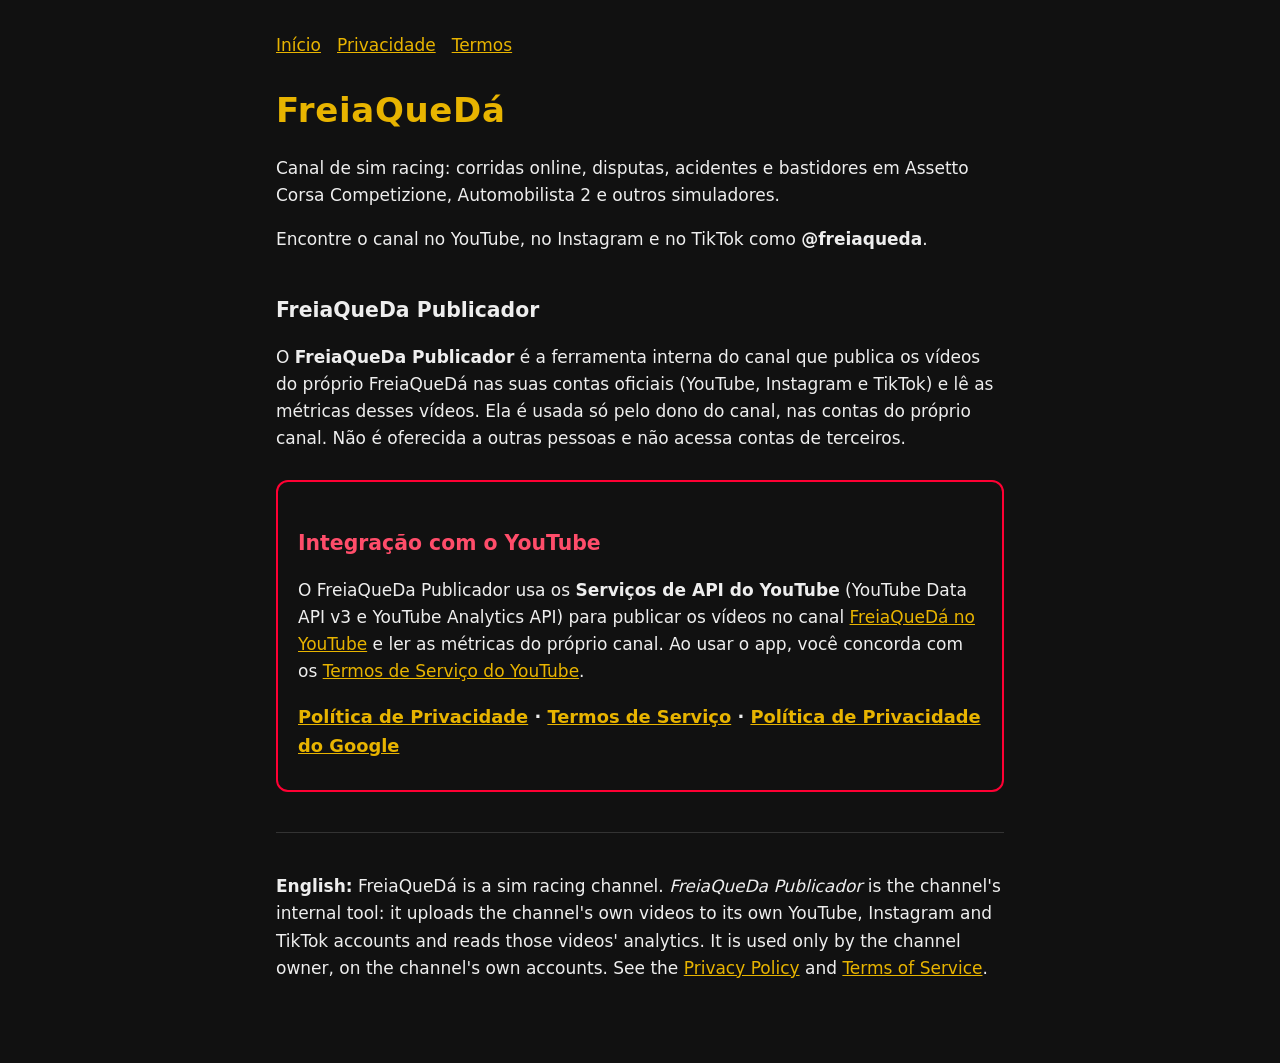
<file: index.html>
<!doctype html>
<html lang="pt-BR">
<head>
<meta charset="utf-8">
<meta name="viewport" content="width=device-width, initial-scale=1">
<title>FreiaQueDá</title>
<link rel="stylesheet" href="estilo.css">
</head>
<body>
<main>
<nav><a href="index.html">Início</a><a href="privacidade.html">Privacidade</a><a href="termos.html">Termos</a></nav>
<h1>FreiaQueDá</h1>
<p>Canal de sim racing: corridas online, disputas, acidentes e bastidores em Assetto Corsa Competizione,
Automobilista 2 e outros simuladores.</p>
<p>Encontre o canal no YouTube, no Instagram e no TikTok como <strong>@freiaqueda</strong>.</p>

<h2>FreiaQueDa Publicador</h2>
<p>O <strong>FreiaQueDa Publicador</strong> é a ferramenta interna do canal que publica os vídeos do próprio
FreiaQueDá nas suas contas oficiais (YouTube, Instagram e TikTok) e lê as métricas desses vídeos. Ela é
usada só pelo dono do canal, nas contas do próprio canal. Não é oferecida a outras pessoas e não acessa
contas de terceiros.</p>
<div class="yt">
<h2>Integração com o YouTube</h2>
<p>O FreiaQueDa Publicador usa os <strong>Serviços de API do YouTube</strong> (YouTube Data API v3 e YouTube
Analytics API) para publicar os vídeos no canal <a href="https://www.youtube.com/@freiaqueda">FreiaQueDá no YouTube</a>
e ler as métricas do próprio canal. Ao usar o app, você concorda com os
<a href="https://www.youtube.com/t/terms">Termos de Serviço do YouTube</a>.</p>
<p class="links"><a href="privacidade.html">Política de Privacidade</a> · <a href="termos.html">Termos de Serviço</a>
· <a href="https://policies.google.com/privacy">Política de Privacidade do Google</a></p>
</div>

<hr>
<p lang="en"><strong>English:</strong> FreiaQueDá is a sim racing channel. <em>FreiaQueDa Publicador</em> is the
channel's internal tool: it uploads the channel's own videos to its own YouTube, Instagram and TikTok
accounts and reads those videos' analytics. It is used only by the channel owner, on the channel's own
accounts. See the <a href="privacidade.html#en">Privacy Policy</a> and <a href="termos.html#en">Terms of Service</a>.</p>
</main>
</body>
</html>
</file>
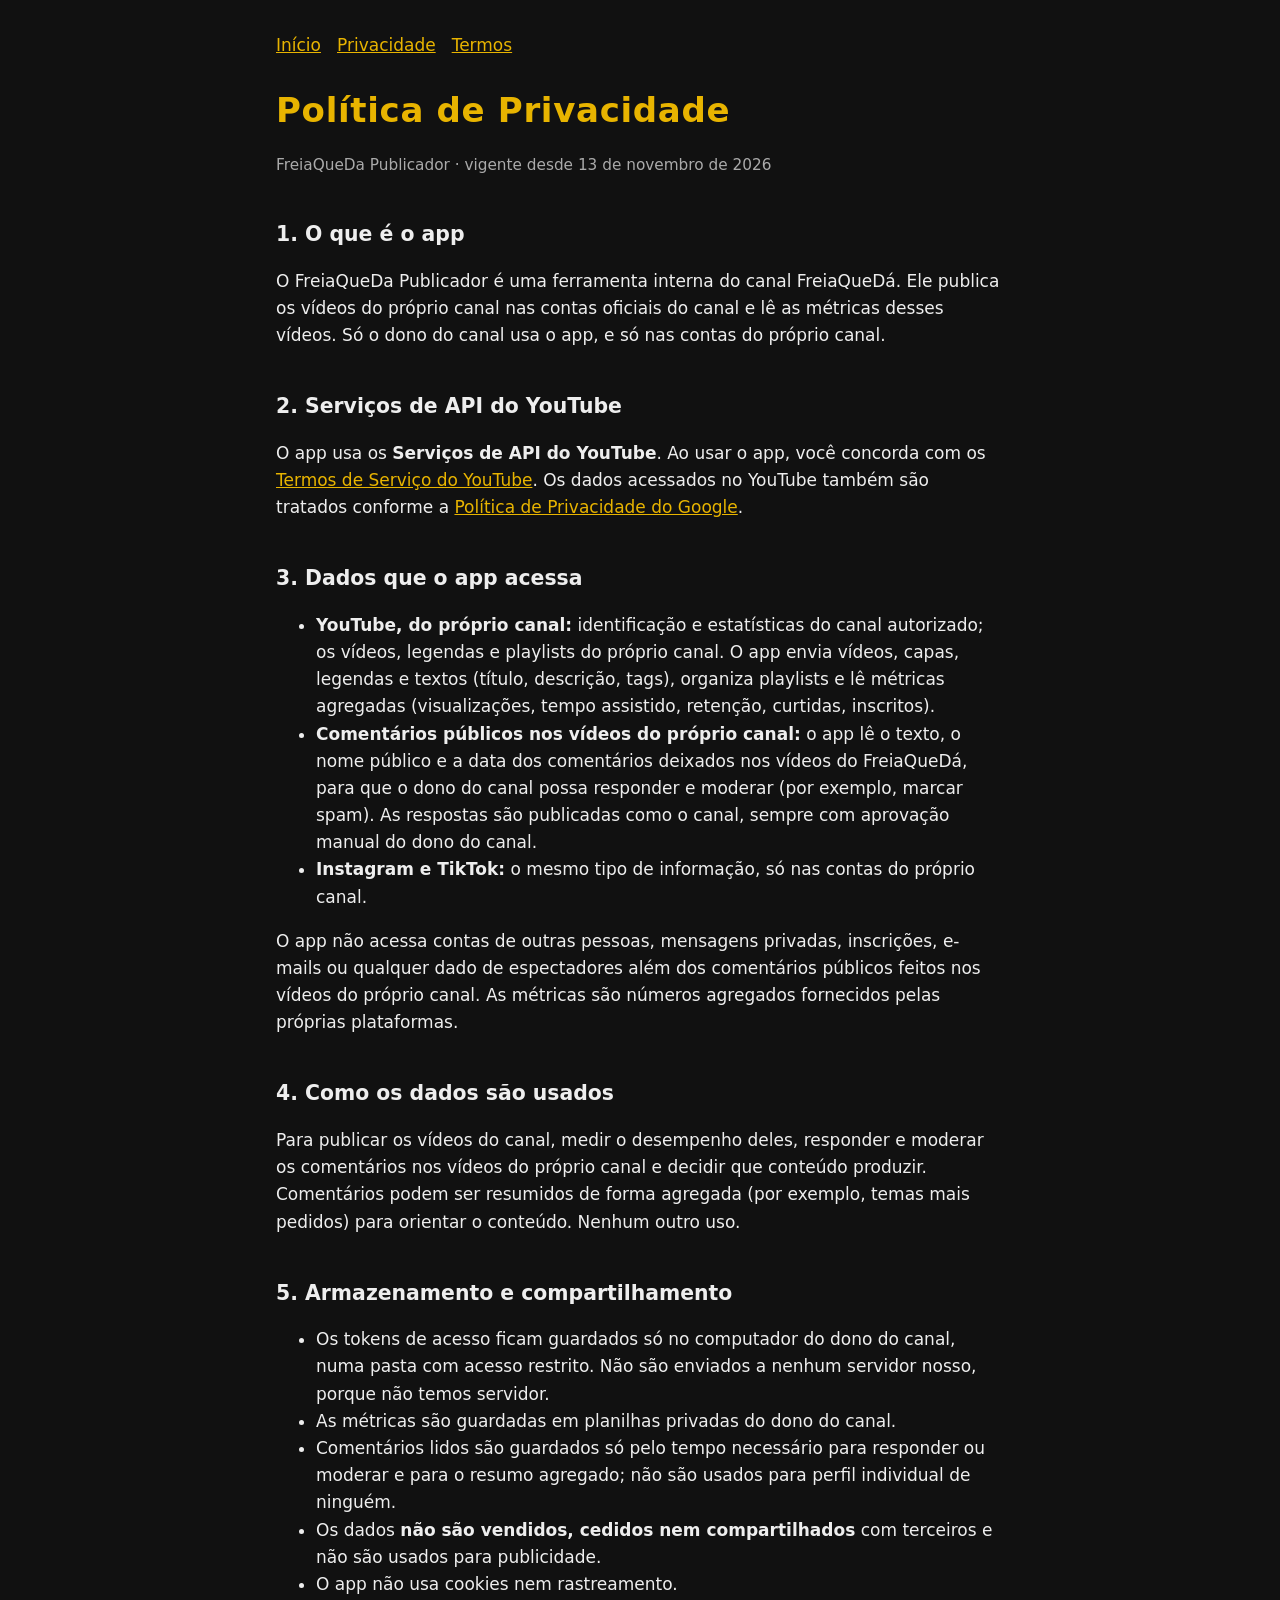
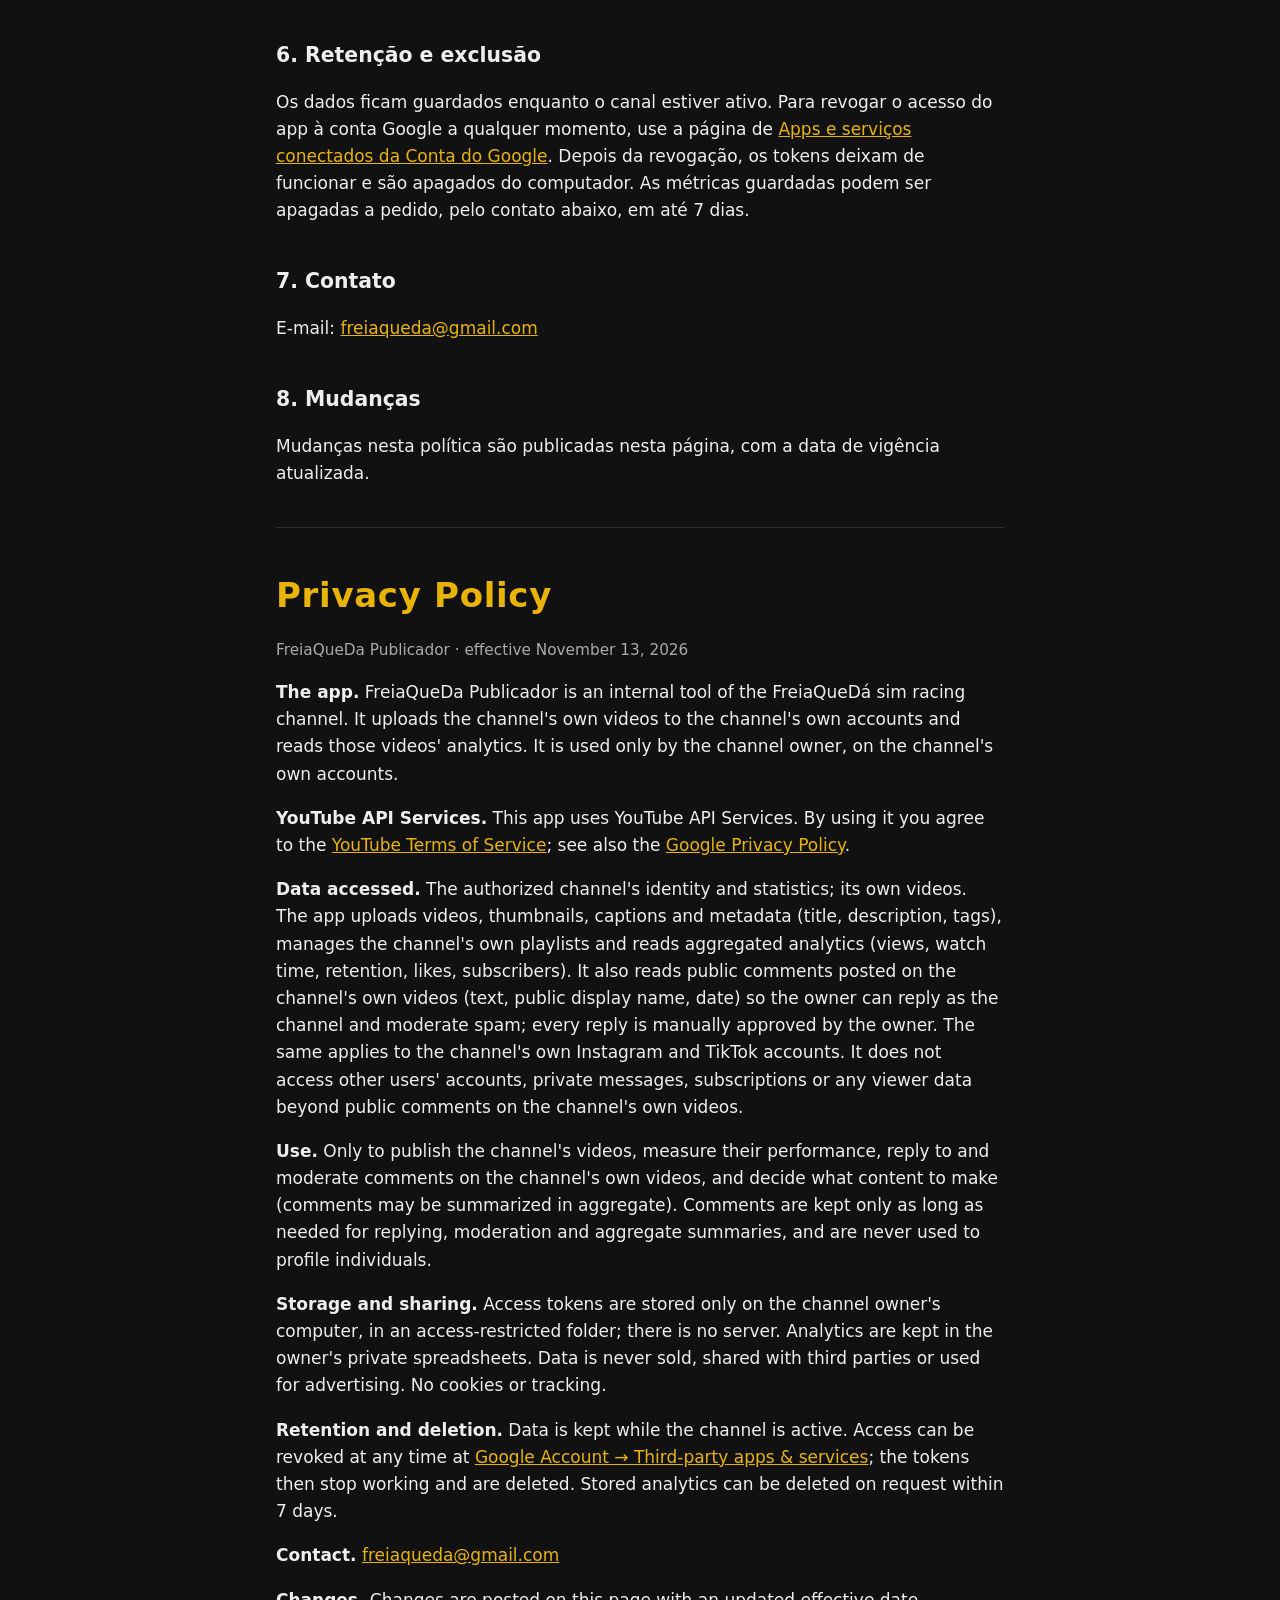
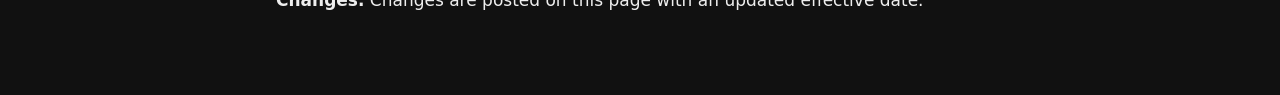
<file: privacidade.html>
<!doctype html>
<html lang="pt-BR">
<head>
<meta charset="utf-8">
<meta name="viewport" content="width=device-width, initial-scale=1">
<title>Política de Privacidade · FreiaQueDá</title>
<link rel="stylesheet" href="estilo.css">
</head>
<body>
<main>
<nav><a href="index.html">Início</a><a href="privacidade.html">Privacidade</a><a href="termos.html">Termos</a></nav>
<h1>Política de Privacidade</h1>
<p class="data">FreiaQueDa Publicador · vigente desde 13 de novembro de 2026</p>

<h2>1. O que é o app</h2>
<p>O FreiaQueDa Publicador é uma ferramenta interna do canal FreiaQueDá. Ele publica os vídeos do próprio
canal nas contas oficiais do canal e lê as métricas desses vídeos. Só o dono do canal usa o app, e só nas
contas do próprio canal.</p>

<h2>2. Serviços de API do YouTube</h2>
<p>O app usa os <strong>Serviços de API do YouTube</strong>. Ao usar o app, você concorda com os
<a href="https://www.youtube.com/t/terms">Termos de Serviço do YouTube</a>. Os dados acessados no YouTube
também são tratados conforme a <a href="https://policies.google.com/privacy">Política de Privacidade do Google</a>.</p>

<h2>3. Dados que o app acessa</h2>
<ul>
<li><strong>YouTube, do próprio canal:</strong> identificação e estatísticas do canal autorizado; os vídeos, legendas e
playlists do próprio canal. O app envia vídeos, capas, legendas e textos (título, descrição, tags), organiza playlists e
lê métricas agregadas (visualizações, tempo assistido, retenção, curtidas, inscritos).</li>
<li><strong>Comentários públicos nos vídeos do próprio canal:</strong> o app lê o texto, o nome público e a data dos
comentários deixados nos vídeos do FreiaQueDá, para que o dono do canal possa responder e moderar (por exemplo, marcar
spam). As respostas são publicadas como o canal, sempre com aprovação manual do dono do canal.</li>
<li><strong>Instagram e TikTok:</strong> o mesmo tipo de informação, só nas contas do próprio canal.</li>
</ul>
<p>O app não acessa contas de outras pessoas, mensagens privadas, inscrições, e-mails ou qualquer dado de espectadores
além dos comentários públicos feitos nos vídeos do próprio canal. As métricas são números agregados fornecidos pelas
próprias plataformas.</p>

<h2>4. Como os dados são usados</h2>
<p>Para publicar os vídeos do canal, medir o desempenho deles, responder e moderar os comentários nos vídeos do
próprio canal e decidir que conteúdo produzir. Comentários podem ser resumidos de forma agregada (por exemplo, temas
mais pedidos) para orientar o conteúdo. Nenhum outro uso.</p>

<h2>5. Armazenamento e compartilhamento</h2>
<ul>
<li>Os tokens de acesso ficam guardados só no computador do dono do canal, numa pasta com acesso
restrito. Não são enviados a nenhum servidor nosso, porque não temos servidor.</li>
<li>As métricas são guardadas em planilhas privadas do dono do canal.</li>
<li>Comentários lidos são guardados só pelo tempo necessário para responder ou moderar e para o resumo agregado; não
são usados para perfil individual de ninguém.</li>
<li>Os dados <strong>não são vendidos, cedidos nem compartilhados</strong> com terceiros e não são usados
para publicidade.</li>
<li>O app não usa cookies nem rastreamento.</li>
</ul>

<h2>6. Retenção e exclusão</h2>
<p>Os dados ficam guardados enquanto o canal estiver ativo. Para revogar o acesso do app à conta Google a
qualquer momento, use a página de
<a href="https://myaccount.google.com/connections">Apps e serviços conectados da Conta do Google</a>.
Depois da revogação, os tokens deixam de funcionar e são apagados do computador. As métricas guardadas
podem ser apagadas a pedido, pelo contato abaixo, em até 7 dias.</p>

<h2>7. Contato</h2>
<p>E-mail: <a href="mailto:freiaqueda@gmail.com">freiaqueda@gmail.com</a></p>

<h2>8. Mudanças</h2>
<p>Mudanças nesta política são publicadas nesta página, com a data de vigência atualizada.</p>

<hr>
<section id="en" lang="en">
<h1>Privacy Policy</h1>
<p class="data">FreiaQueDa Publicador · effective November 13, 2026</p>
<p><strong>The app.</strong> FreiaQueDa Publicador is an internal tool of the FreiaQueDá sim racing channel.
It uploads the channel's own videos to the channel's own accounts and reads those videos' analytics. It
is used only by the channel owner, on the channel's own accounts.</p>
<p><strong>YouTube API Services.</strong> This app uses YouTube API Services. By using it you agree to the
<a href="https://www.youtube.com/t/terms">YouTube Terms of Service</a>; see also the
<a href="https://policies.google.com/privacy">Google Privacy Policy</a>.</p>
<p><strong>Data accessed.</strong> The authorized channel's identity and statistics; its own videos. The app
uploads videos, thumbnails, captions and metadata (title, description, tags), manages the channel's own playlists and
reads aggregated analytics (views, watch time, retention, likes, subscribers). It also reads public comments posted on
the channel's own videos (text, public display name, date) so the owner can reply as the channel and moderate spam;
every reply is manually approved by the owner. The same applies to the channel's own Instagram and TikTok accounts. It
does not access other users' accounts, private messages, subscriptions or any viewer data beyond public comments on the
channel's own videos.</p>
<p><strong>Use.</strong> Only to publish the channel's videos, measure their performance, reply to and moderate
comments on the channel's own videos, and decide what content to make (comments may be summarized in aggregate).
Comments are kept only as long as needed for replying, moderation and aggregate summaries, and are never used to
profile individuals.</p>
<p><strong>Storage and sharing.</strong> Access tokens are stored only on the channel owner's computer, in an
access-restricted folder; there is no server. Analytics are kept in the owner's private spreadsheets.
Data is never sold, shared with third parties or used for advertising. No cookies or tracking.</p>
<p><strong>Retention and deletion.</strong> Data is kept while the channel is active. Access can be revoked at
any time at <a href="https://myaccount.google.com/connections">Google Account → Third-party apps &amp; services</a>;
the tokens then stop working and are deleted. Stored analytics can be deleted on request within 7 days.</p>
<p><strong>Contact.</strong> <a href="mailto:freiaqueda@gmail.com">freiaqueda@gmail.com</a></p>
<p><strong>Changes.</strong> Changes are posted on this page with an updated effective date.</p>
</section>
</main>
</body>
</html>
</file>
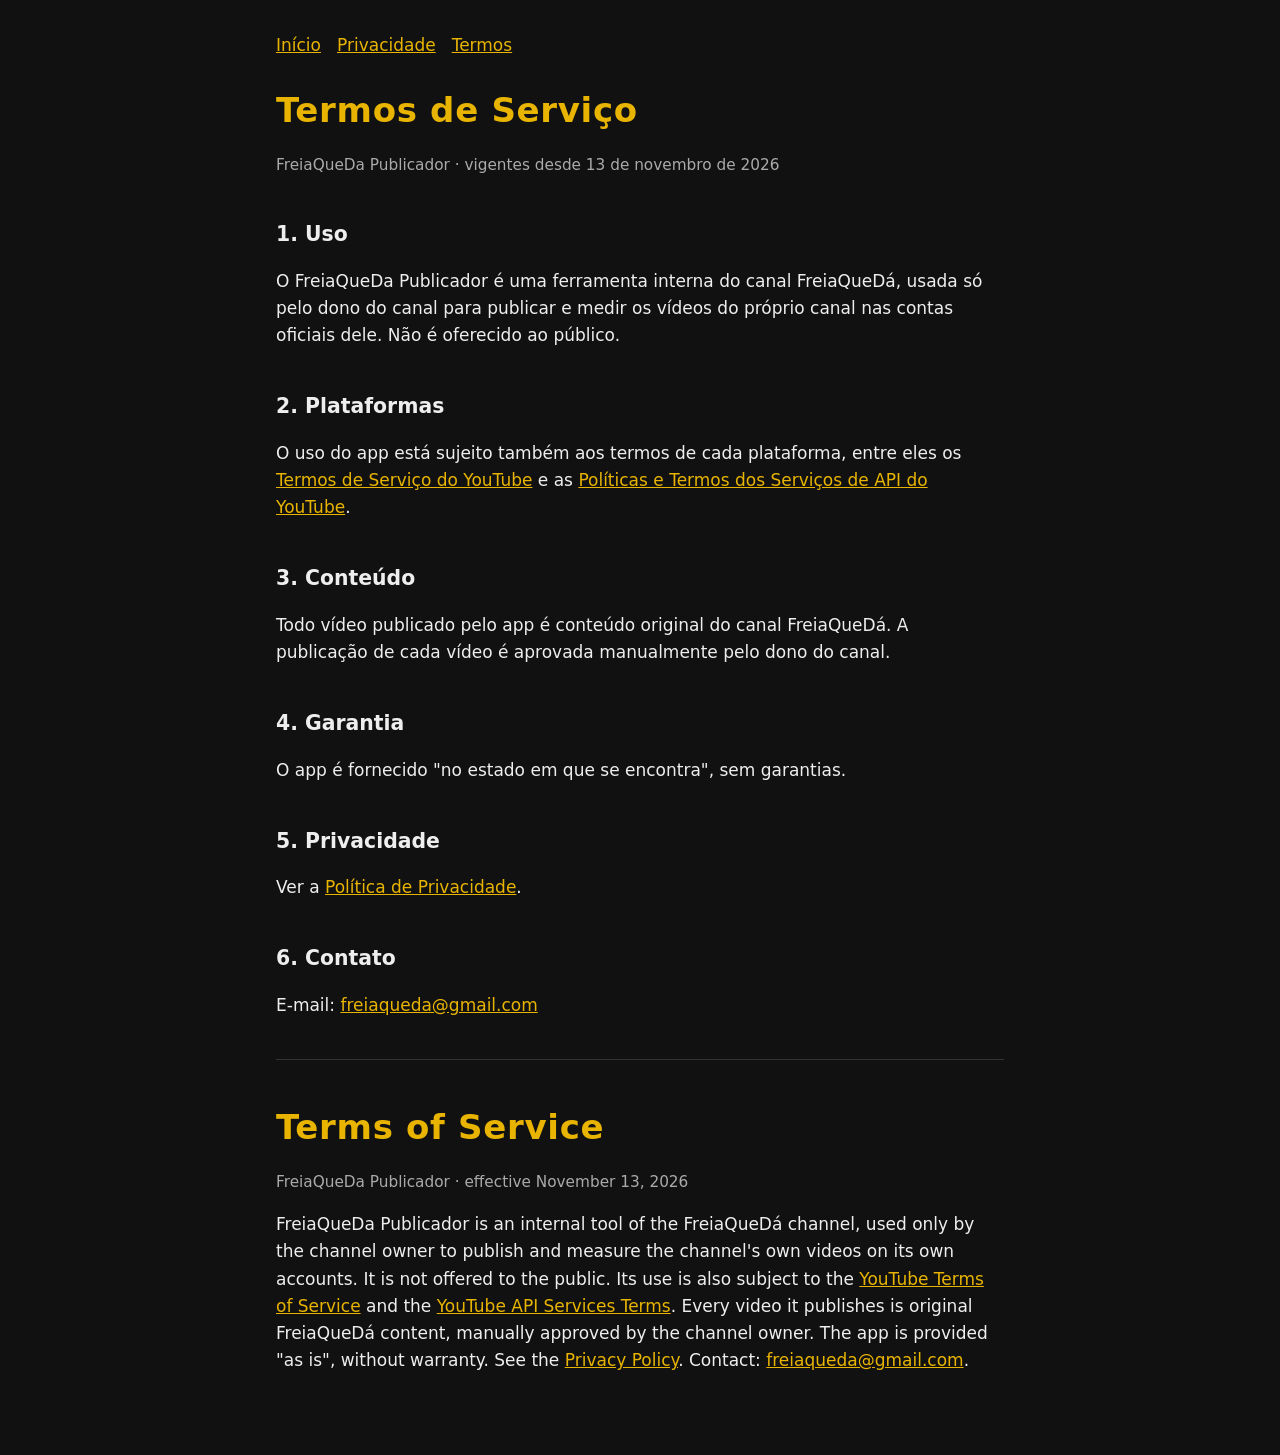
<file: termos.html>
<!doctype html>
<html lang="pt-BR">
<head>
<meta charset="utf-8">
<meta name="viewport" content="width=device-width, initial-scale=1">
<title>Termos de Serviço · FreiaQueDá</title>
<link rel="stylesheet" href="estilo.css">
</head>
<body>
<main>
<nav><a href="index.html">Início</a><a href="privacidade.html">Privacidade</a><a href="termos.html">Termos</a></nav>
<h1>Termos de Serviço</h1>
<p class="data">FreiaQueDa Publicador · vigentes desde 13 de novembro de 2026</p>

<h2>1. Uso</h2>
<p>O FreiaQueDa Publicador é uma ferramenta interna do canal FreiaQueDá, usada só pelo dono do canal para
publicar e medir os vídeos do próprio canal nas contas oficiais dele. Não é oferecido ao público.</p>

<h2>2. Plataformas</h2>
<p>O uso do app está sujeito também aos termos de cada plataforma, entre eles os
<a href="https://www.youtube.com/t/terms">Termos de Serviço do YouTube</a> e as
<a href="https://developers.google.com/youtube/terms/api-services-terms-of-service">Políticas e Termos dos Serviços de API do YouTube</a>.</p>

<h2>3. Conteúdo</h2>
<p>Todo vídeo publicado pelo app é conteúdo original do canal FreiaQueDá. A publicação de cada vídeo é
aprovada manualmente pelo dono do canal.</p>

<h2>4. Garantia</h2>
<p>O app é fornecido "no estado em que se encontra", sem garantias.</p>

<h2>5. Privacidade</h2>
<p>Ver a <a href="privacidade.html">Política de Privacidade</a>.</p>

<h2>6. Contato</h2>
<p>E-mail: <a href="mailto:freiaqueda@gmail.com">freiaqueda@gmail.com</a></p>

<hr>
<section id="en" lang="en">
<h1>Terms of Service</h1>
<p class="data">FreiaQueDa Publicador · effective November 13, 2026</p>
<p>FreiaQueDa Publicador is an internal tool of the FreiaQueDá channel, used only by the channel owner to
publish and measure the channel's own videos on its own accounts. It is not offered to the public. Its
use is also subject to the <a href="https://www.youtube.com/t/terms">YouTube Terms of Service</a> and the
<a href="https://developers.google.com/youtube/terms/api-services-terms-of-service">YouTube API Services Terms</a>.
Every video it publishes is original FreiaQueDá content, manually approved by the channel owner. The app
is provided "as is", without warranty. See the <a href="privacidade.html#en">Privacy Policy</a>.
Contact: <a href="mailto:freiaqueda@gmail.com">freiaqueda@gmail.com</a>.</p>
</section>
</main>
</body>
</html>
</file>
<file: estilo.css>
:root { --fundo: #111; --texto: #eee; --suave: #aaa; --destaque: #e8b400; }
* { box-sizing: border-box; }
body { margin: 0; background: var(--fundo); color: var(--texto); font: 17px/1.6 system-ui, sans-serif; }
main { max-width: 760px; margin: 0 auto; padding: 32px 16px 64px; }
h1 { font-size: 2em; margin: 0 0 4px; color: var(--destaque); letter-spacing: .02em; }
h2 { font-size: 1.2em; margin-top: 2em; }
a { color: var(--destaque); }
.data, footer { color: var(--suave); font-size: .9em; }
nav { margin: 0 0 24px; display: flex; gap: 16px; flex-wrap: wrap; }
hr { border: 0; border-top: 1px solid #333; margin: 40px 0; }
.yt { border: 2px solid #ff0033; border-radius: 12px; padding: 4px 20px 12px; margin: 28px 0; }
.yt h2 { color: #ff4d6a; }
.links { font-weight: 600; font-size: 1.05em; }
</file>
